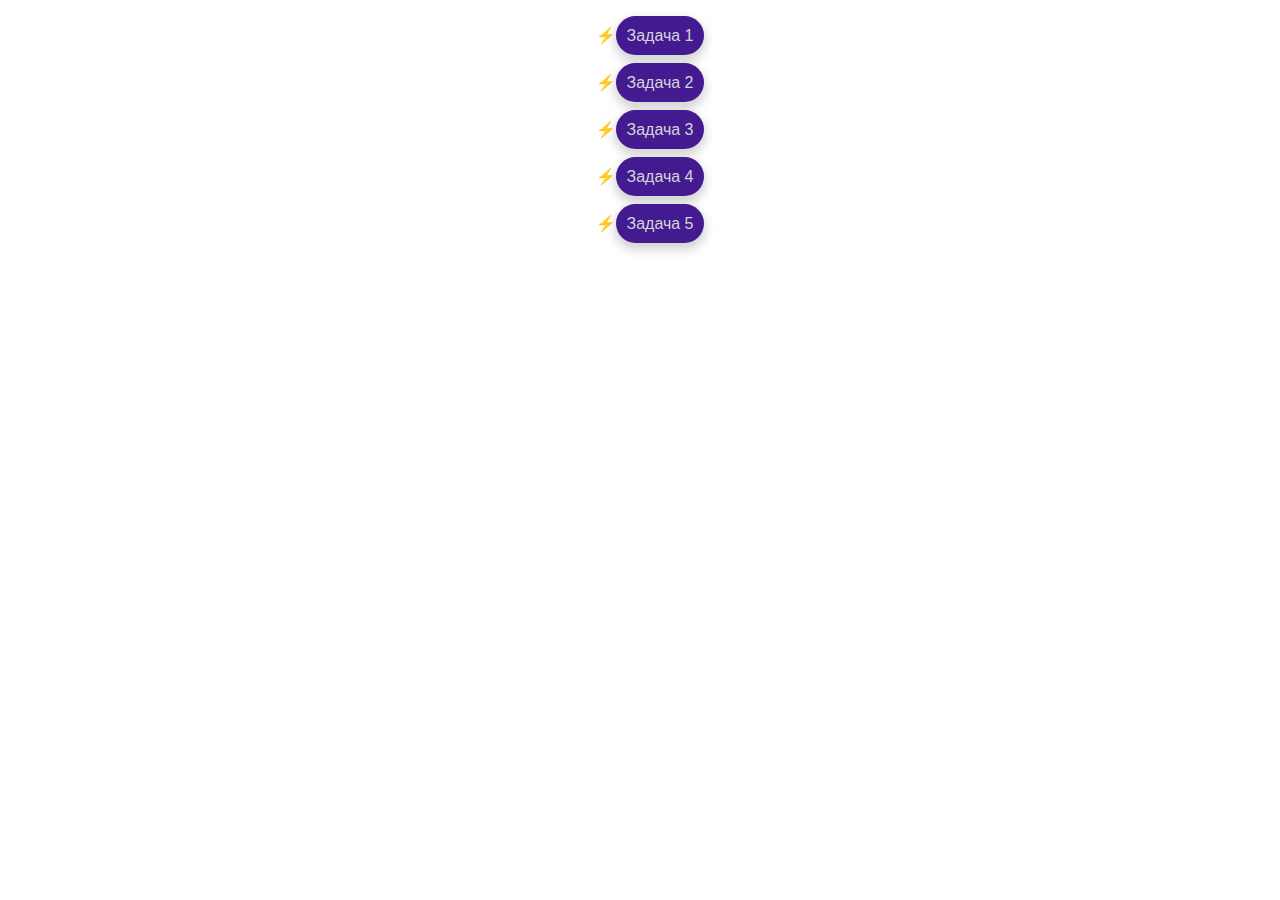
<file: index.html>
<!DOCTYPE html>
<html lang="en">
  <head>
    <meta charset="UTF-8" />
    <link rel="stylesheet" type="text/css" href="style.css" />
    <title>JS-Start</title>
  </head>
  <body>
    <ul>
      <li>
        <a href="task1/index.html">Задача 1</a>
      </li>
      <li>
        <a href="task2/index.html">Задача 2</a>
      </li>
      <li>
        <a href="task3/index.html">Задача 3</a>
      </li>
      <li>
        <a href="task4/index.html">Задача 4</a>
      </li>
      <li>
        <a href="task5/index.html">Задача 5</a>
      </li>
    </ul>
  </body>
</html>
</file>
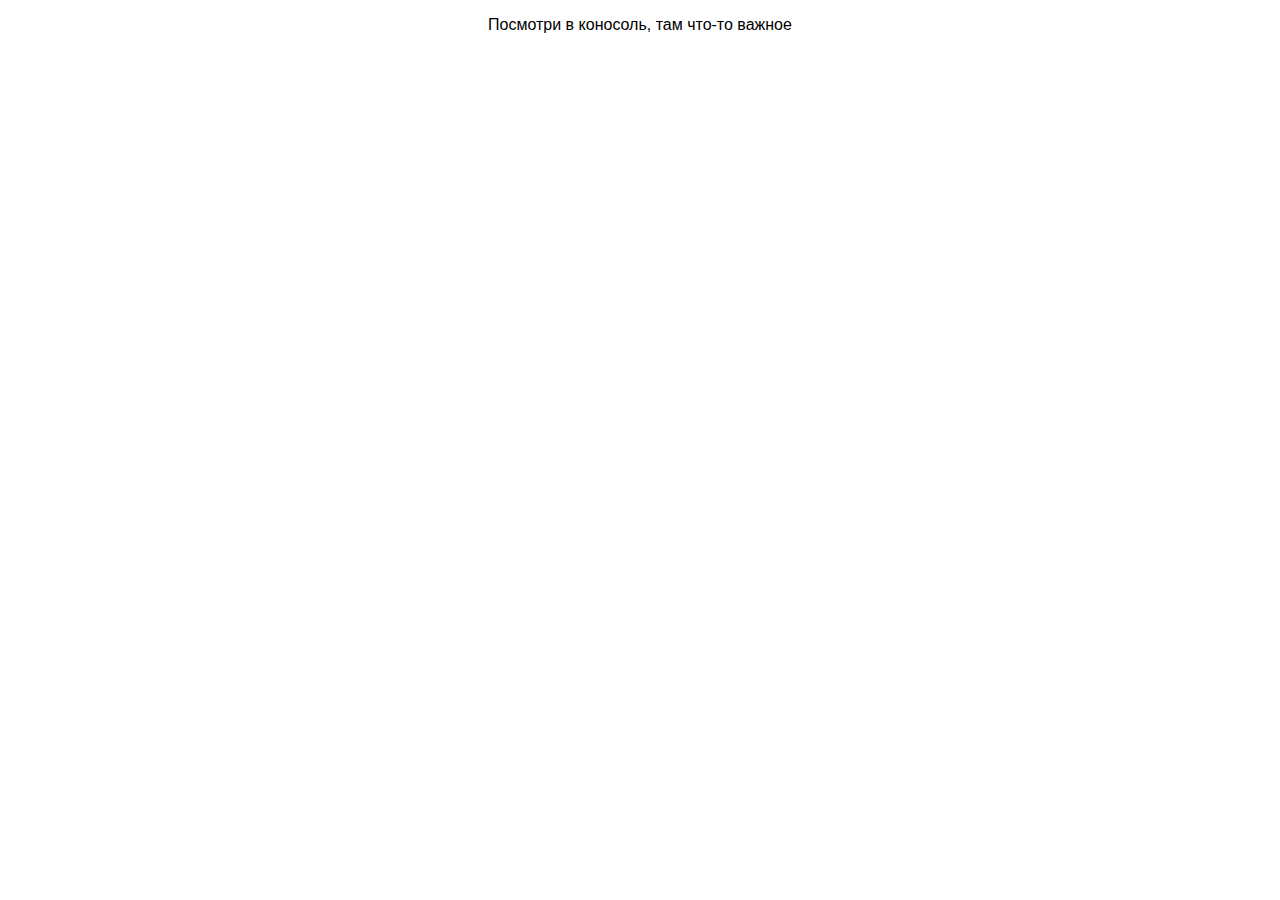
<file: task1/index.html>
<!DOCTYPE html>
<html lang="en">
  <head>
    <meta charset="UTF-8" />
    <link rel="stylesheet" type="text/css" href="style.css" />
    <title>JS-Start. 1 задача</title>
  </head>
  <body>
    <p>Посмотри в коносоль, там что-то важное</p>
  </body>
  <script src="script.js"></script>
</html>
</file>
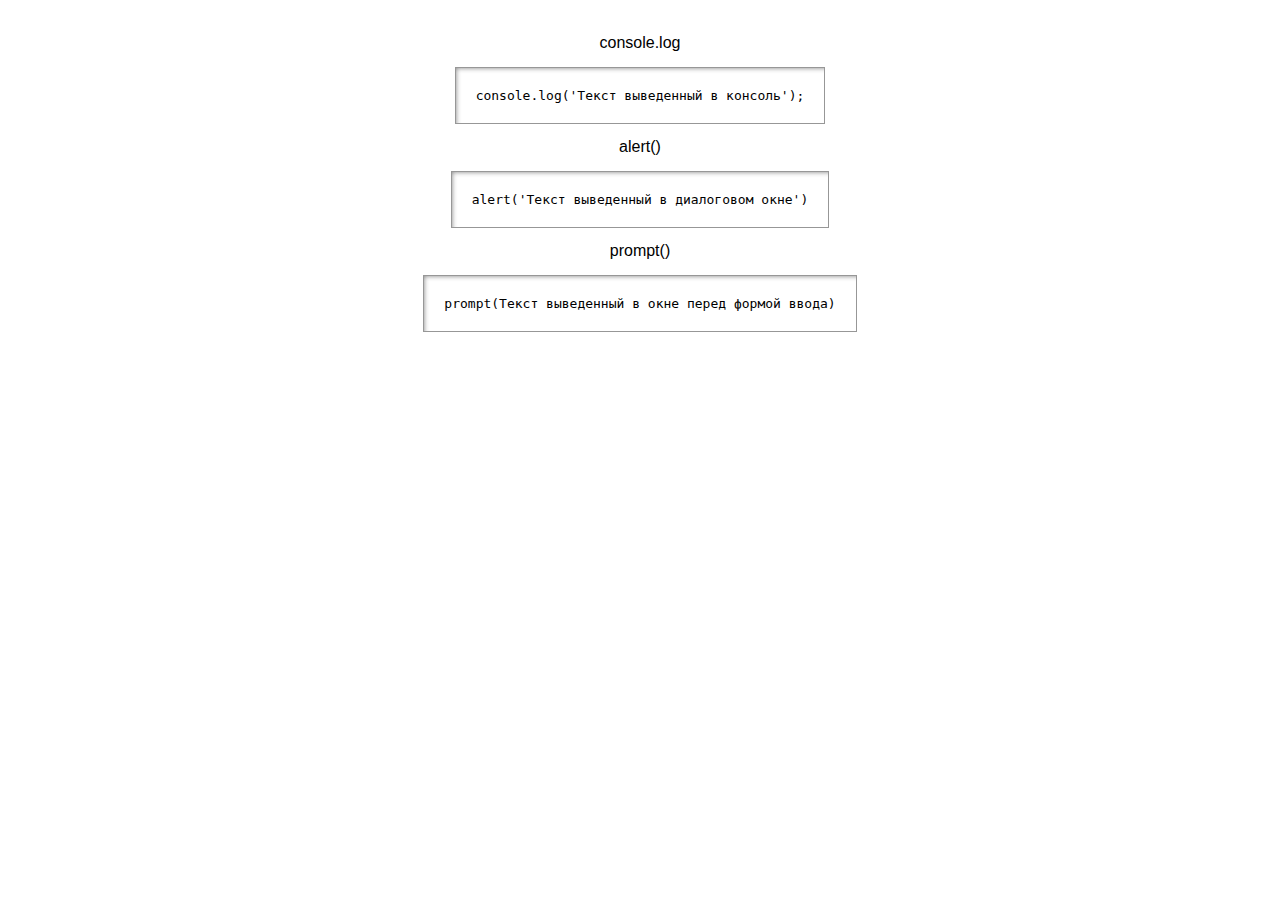
<file: task2/index.html>
<!DOCTYPE html>
<html lang="en">
  <head>
    <meta charset="UTF-8" />
    <link rel="stylesheet" type="text/css" href="style.css" />
    <title>JS-Start. 2 задача</title>
  </head>
  <body>
    <p id="consolelog">console.log</p>
    <code> console.log('Текст выведенный в консоль'); </code>
    <p id="alert">alert()</p>
    <code> alert('Текст выведенный в диалоговом окне') </code>
    <p id="prompt">prompt()</p>
    <code> prompt(Текст выведенный в окне перед формой ввода) </code>
    <script src="script.js"></script>
  </body>
</html>
</file>
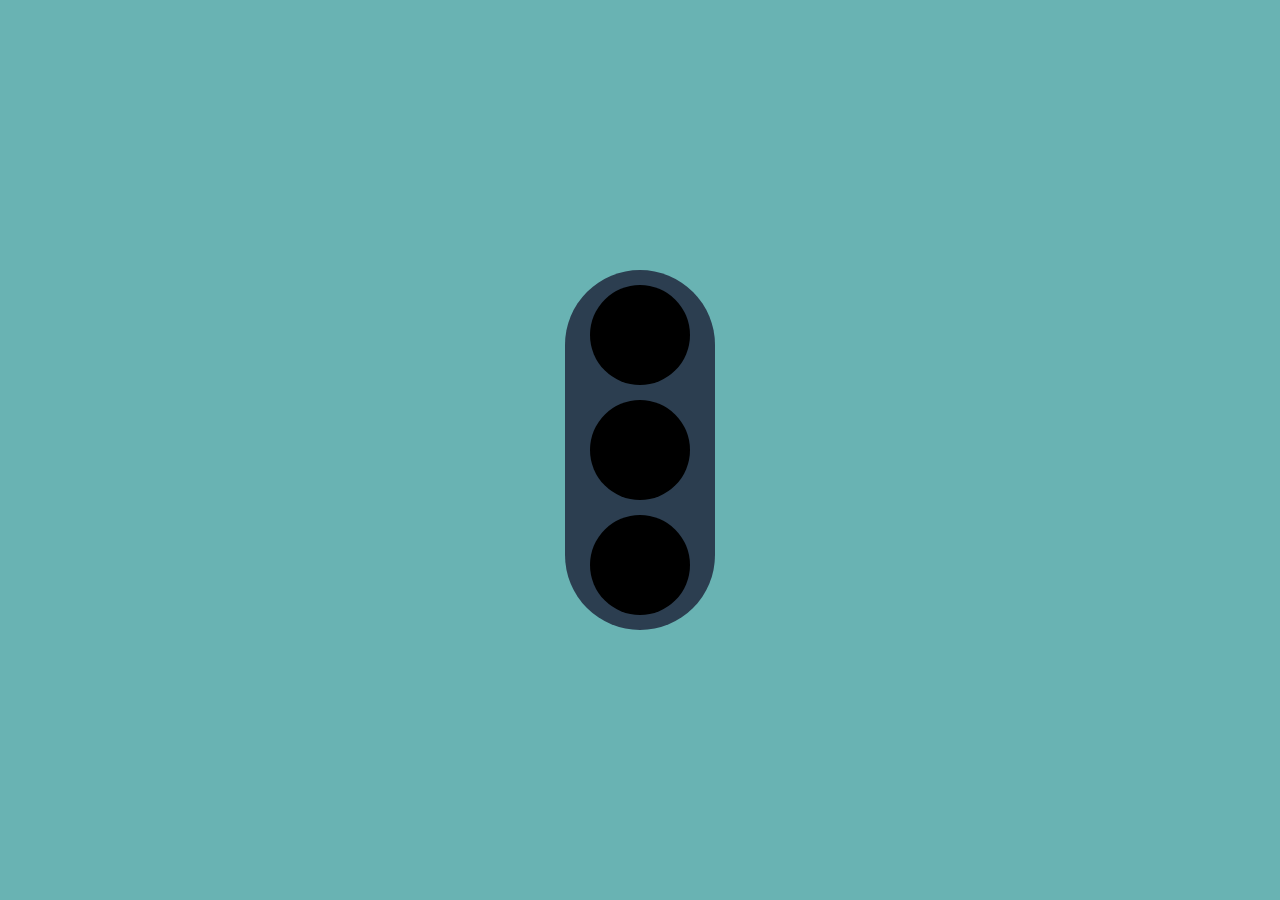
<file: task3/index.html>
<!DOCTYPE html>
<html lang="en">
  <head>
    <meta charset="UTF-8" />
    <link rel="stylesheet" type="text/css" href="style.css" />
    <title>JS-Start. 3 задача</title>
  </head>
  <body>
    <div class="container">
      <div id="trafficLight1"></div>
      <div id="trafficLight2"></div>
      <div id="trafficLight3"></div>
    </div>
    <script src="script.js"></script>
  </body>
</html>
</file>
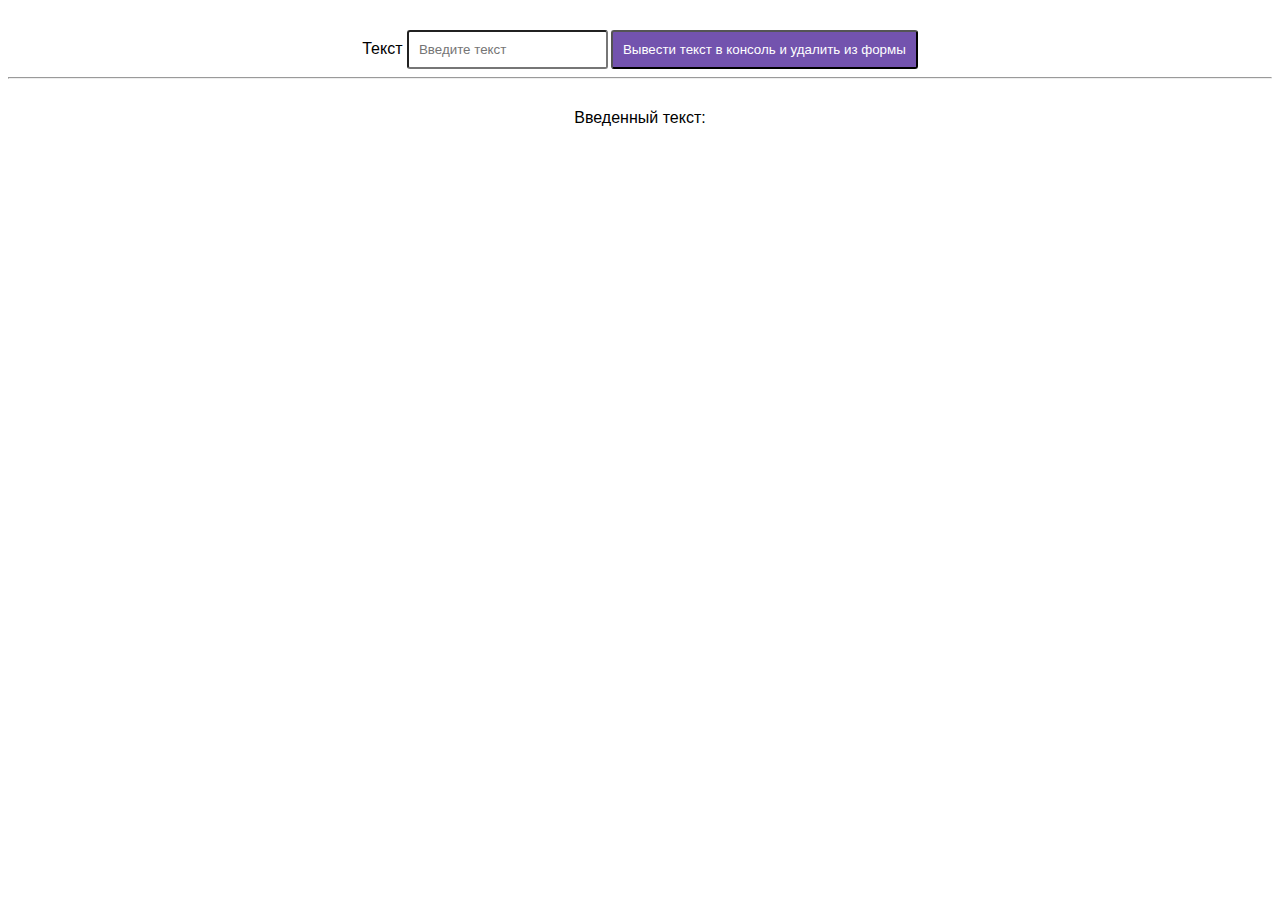
<file: task5/index.html>
<!DOCTYPE html>
<html lang="en">
  <head>
    <meta charset="UTF-8" />
    <link rel="stylesheet" type="text/css" href="style.css" />
    <title>JS-Start. 5 задача</title>
  </head>
  <body>
    <form action="#">
      <label>
        Текст
        <input id="txt" type="text" placeholder="Введите текст" />
      </label>
      <button type="submit">Вывести текст в консоль и удалить из формы</button>
    </form>
    <hr />
    <p>Введенный текст:</p>
    <p id="duplicateField"></p>
    <script src="script.js"></script>
  </body>
</html>
</file>
<file: style.css>
* {
  box-sizing: border-box;
}

body {
  display: flex;
  justify-content: center;
  align-items: center;
  margin: 0;
  font-family: Arial, Helvetica, sans-serif;
}

ul {
  list-style-type: "⚡";
}

li {
  background-color: rgb(68, 26, 145);
  border-radius: 100px;
  padding: 10px;
  margin-bottom: 8px;
  box-shadow: 0px 5px 10px 2px rgba(47, 47, 47, 0.2);
}

a {
  text-decoration: none;
  color: #d4d4d4;
}
</file>
<file: task1/style.css>
* {
  box-sizing: border-box;
}

body {
  display: flex;
  justify-content: center;
  align-items: center;
  margin: 0;
  font-family: Arial, Helvetica, sans-serif;
}
</file>
<file: task2/style.css>
* {
  box-sizing: border-box;
}

body {
  justify-content: center;
  text-align: center;
  margin: 0;
  font-family: Arial, Helvetica, sans-serif;
}

p {
  margin-top: 30px;
  margin-bottom: 30px;
  padding: 4px;
}

code {
  border: 1px solid #979797;
  padding: 20px;
  box-shadow: 5px 5px 5px -5px rgba(47, 47, 47, 0.6) inset;
}
</file>
<file: task3/style.css>
* {
  box-sizing: border-box;
}

body {
  display: flex;
  justify-content: center;
  align-items: center;
  margin: 0;
  background-color: rgb(105, 179, 179);
  font-family: Arial, Helvetica, sans-serif;
  min-height: 100vh;
}

.container {
  width: 150px;
  height: 360px;
  background: #2c3e50;
  border-radius: 100px;
  display: flex;
  justify-content: space-between;
  align-items: center;
  padding: 15px 0;
  flex-direction: column;
}

#trafficLight1,
#trafficLight2,
#trafficLight3 {
  width: 100px;
  height: 100px;
  border-radius: 50%;
  background: black;
}
</file>
<file: task5/style.css>
* {
  box-sizing: border-box;
}

body {
  font-family: Arial, Helvetica, sans-serif;
}

form {
  display: flex;
  justify-content: center;
  align-items: center;

  margin-top: 30px;
}

button {
  background-color: rgb(115, 83, 174);
  color: #fff;
  padding: 10px;
  border-radius: 3px;
}

input {
  border-radius: 3px;
  margin-right: 3px;
  padding: 10px;
}

p {
  display: flex;
  justify-content: center;
  align-items: center;

  margin-top: 30px;
}
</file>
